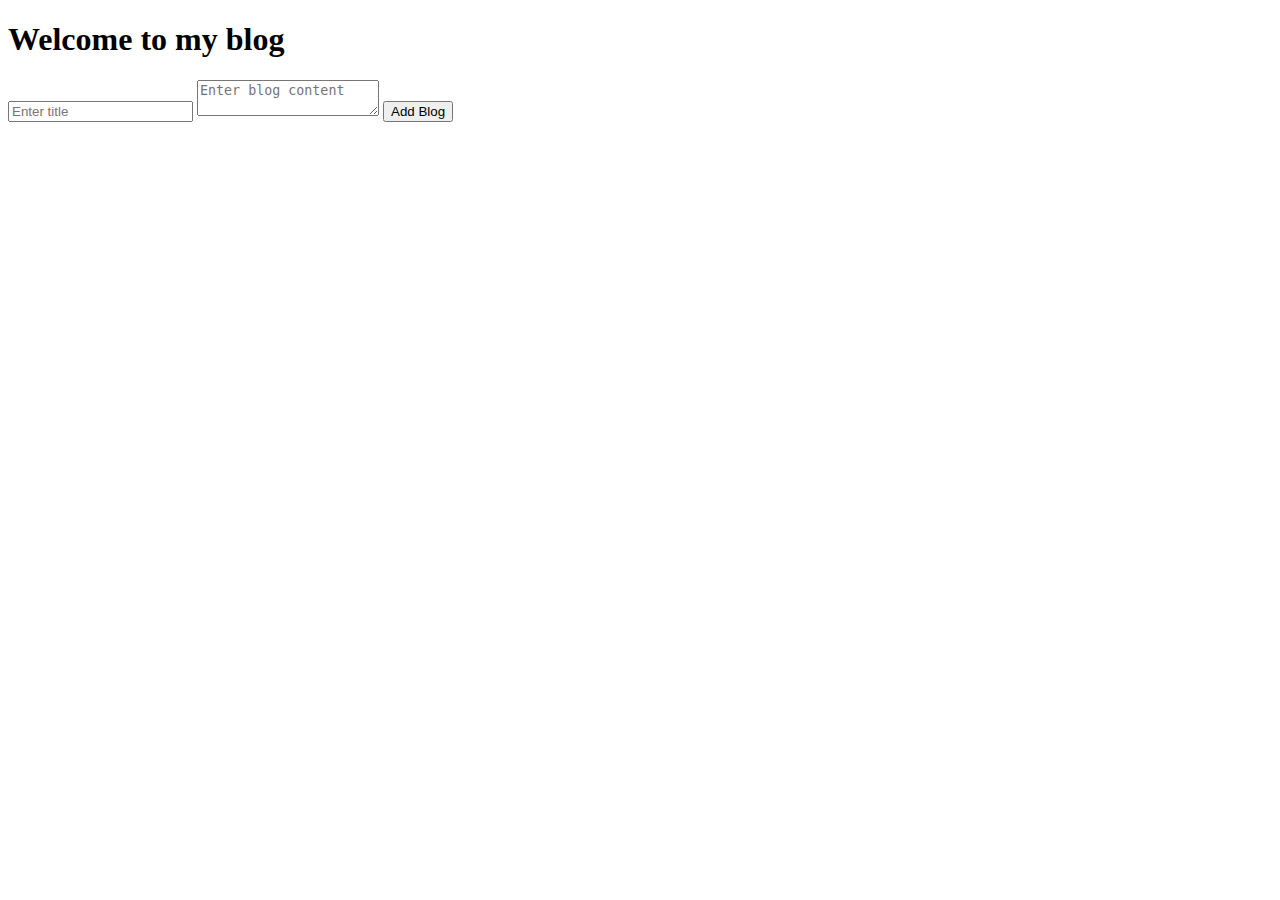
<file: Javascript/answer12/index.html>
<!DOCTYPE html>
<html lang="en">
  <head>
    <meta charset="UTF-8" />
    <meta name="viewport" content="width=device-width, initial-scale=1.0" />
    <title>Blog</title>
  </head>
  <body>
    <h1>Welcome to my blog</h1>
    <form id="addBlogForm">
      <input type="text" id="titleInput" placeholder="Enter title" required />
      <textarea
        id="bodyInput"
        placeholder="Enter blog content"
        required
      ></textarea>
      <button type="submit">Add Blog</button>
    </form>

    <ul id="blogList"></ul>

    <script src="./script.js"></script>
  </body>
</html>
</file>
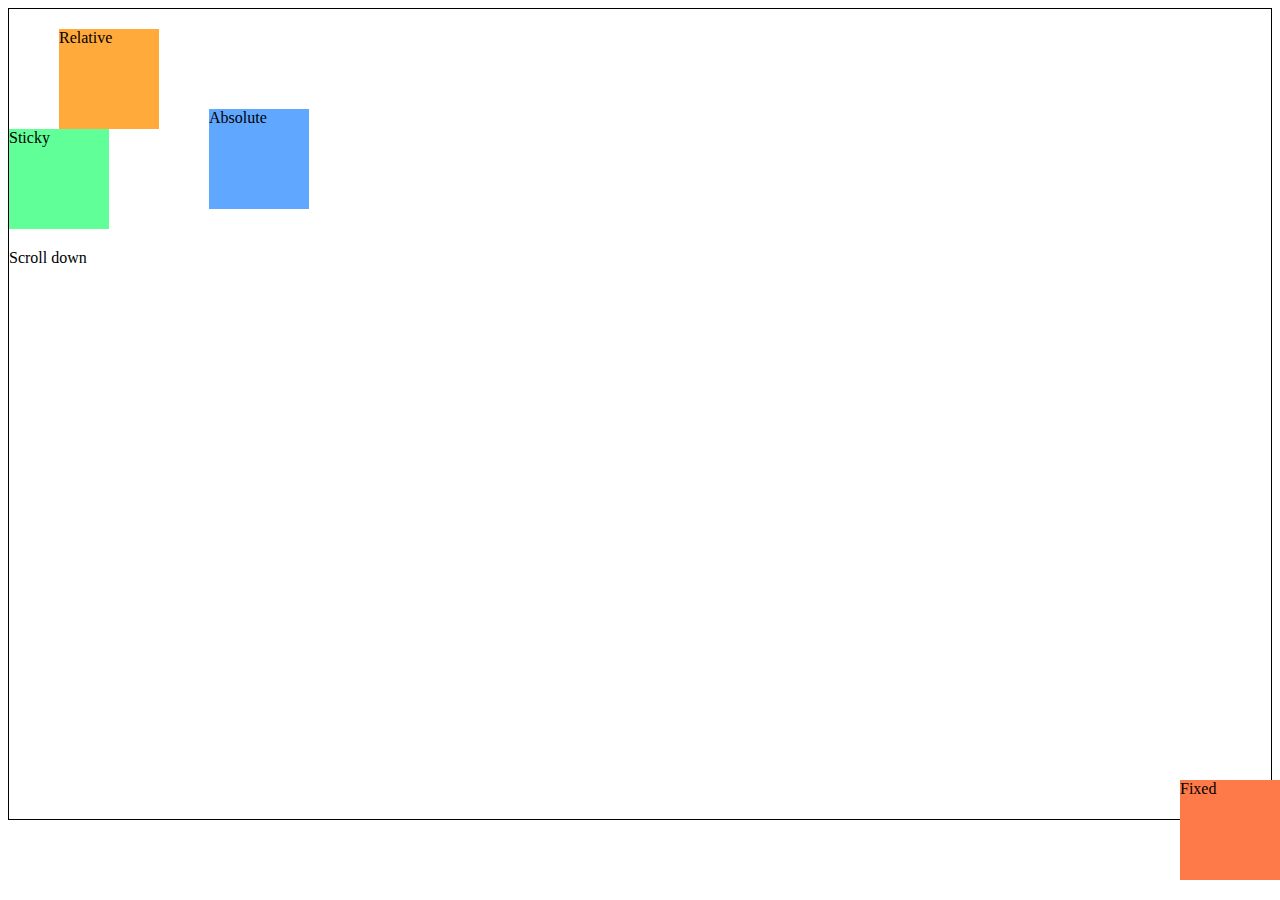
<file: CSS/answer7.html>
<!DOCTYPE html>
<html lang="en">
  <head>
    <meta charset="UTF-8" />
    <meta name="viewport" content="width=device-width, initial-scale=1.0" />
    <title>positions-css</title>
    <style>
      .container {
        height: 90vh;
        position: relative;
        border: 1px solid black;
        overflow: auto;
      }

      .container2 {
        height: 800px;
      }

      .box {
        width: 100px;
        height: 100px;
        margin-bottom: 20px;
      }

      .relative {
        position: relative;
        top: 20px;
        left: 50px;
        background-color: rgb(255, 170, 59);
      }

      .absolute {
        position: absolute;
        top: 100px;
        left: 200px;
        background-color: #5fa7ff;
      }

      .sticky {
        position: sticky;
        top: 50px;
        background-color: rgb(96, 255, 152);
      }

      .fixed {
        position: fixed;
        bottom: 0;
        right: 0;
        width: 100px;
        background-color: rgb(255, 122, 73);
      }
    </style>
  </head>
  <body>
    <div class="container">
      <div class="box relative">Relative</div>
      <div class="box absolute">Absolute</div>
      <div class="box sticky">Sticky</div>
      <div class="box fixed">Fixed</div>
      <div class="container2">Scroll down</div>
    </div>
  </body>
</html>
</file>
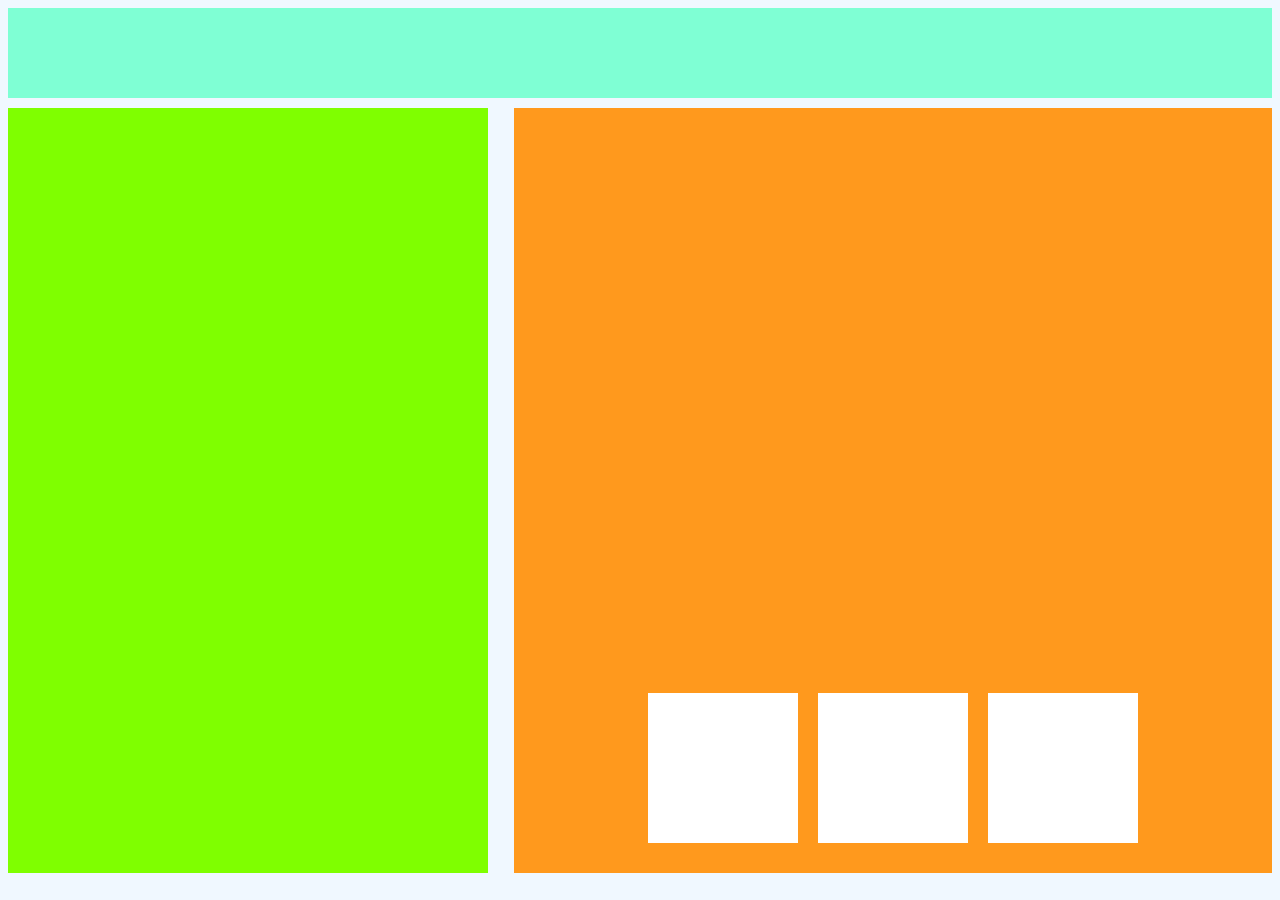
<file: CSS/answer9.html>
<!DOCTYPE html>
<html lang="en">
  <head>
    <meta charset="UTF-8" />
    <meta name="viewport" content="width=device-width, initial-scale=1.0" />
    <title>layout</title>
  </head>
  <style>
    body {
      background-color: aliceblue;
    }
    .header {
      height: 10vh;
      background-color: aquamarine;
      text-align: center;
    }

    .left {
      width: 38%;
      height: 85vh;
      background-color: chartreuse;
    }

    .right {
      width: 60%;
      background-color: rgb(255, 153, 29);
      height: 85vh;
      display: flex;
      justify-content: center;
      align-items: flex-end;
      gap: 20px;
    }

    .section {
      display: flex;
      justify-content: space-between;
      align-items: center;
      margin-top: 10px;
    }

    .img {
      height: 150px;
      width: 150px;
      background-color: #fff;
      margin-bottom: 30px;
    }
  </style>
  <body>
    <header class="header"></header>
    <section class="section">
      <aside class="left"></aside>
      <article class="right">
        <div class="img img1"></div>
        <div class="img img1"></div>
        <div class="img img1"></div>
      </article>
    </section>
  </body>
</html>
</file>
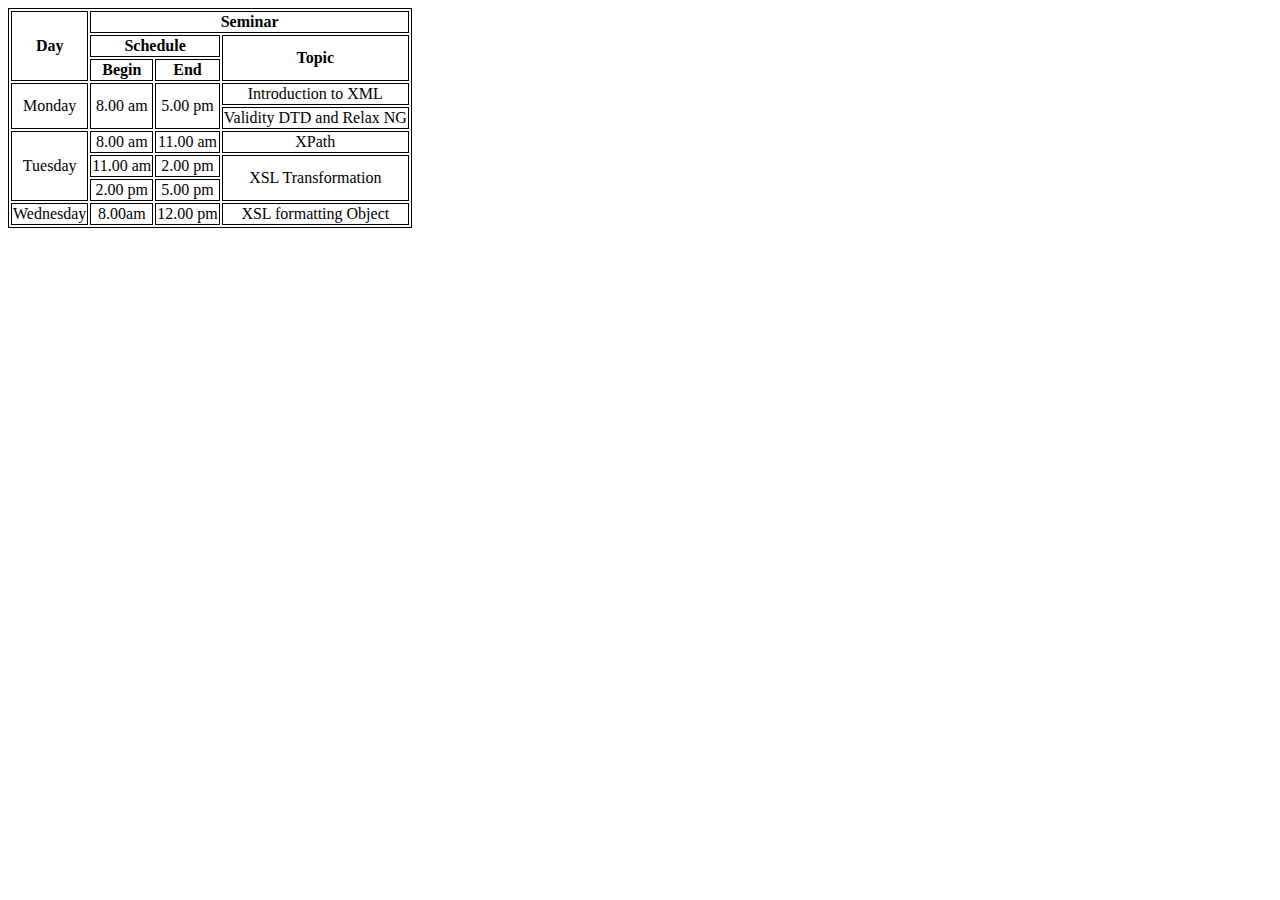
<file: HTML/answer10.html>
<!DOCTYPE html>
<html lang="en">
  <head>
    <meta charset="UTF-8" />
    <meta name="viewport" content="width=device-width, initial-scale=1.0" />
    <title>Answer-10</title>
  </head>
  <style>
    table,
    tr,
    th,
    td {
      border: 1px solid black;
      text-align: center;
    }
  </style>
  <body>
    <table>
      <tr>
        <th rowspan="3">Day</th>
        <th colspan="4">Seminar</th>
      </tr>
      <tr>
        <th colspan="2">Schedule</th>
        <th colspan="2" rowspan="2">Topic</th>
      </tr>
      <tr>
        <th>Begin</th>
        <th>End</th>
      </tr>
      <tr>
        <td rowspan="2">Monday</td>
        <td rowspan="2">8.00 am</td>
        <td rowspan="2">5.00 pm</td>
        <td>Introduction to XML</td>
      </tr>
      <tr>
        <td>Validity DTD and Relax NG</td>
      </tr>
      <tr>
        <td rowspan="3">Tuesday</td>
        <td>8.00 am</td>
        <td>11.00 am</td>
        <td colspan="2" rowspan="1.5">XPath</td>
      </tr>
      <tr>
        <td>11.00 am</td>
        <td>2.00 pm</td>
        <td colspan="2" rowspan="2">XSL Transformation</td>
      </tr>
      <tr>
        <td>2.00 pm</td>
        <td>5.00 pm</td>
      </tr>
      <tr>
        <td>Wednesday</td>
        <td>8.00am</td>
        <td>12.00 pm</td>
        <td colspan="2">XSL formatting Object</td>
      </tr>
    </table>
  </body>
</html>
</file>
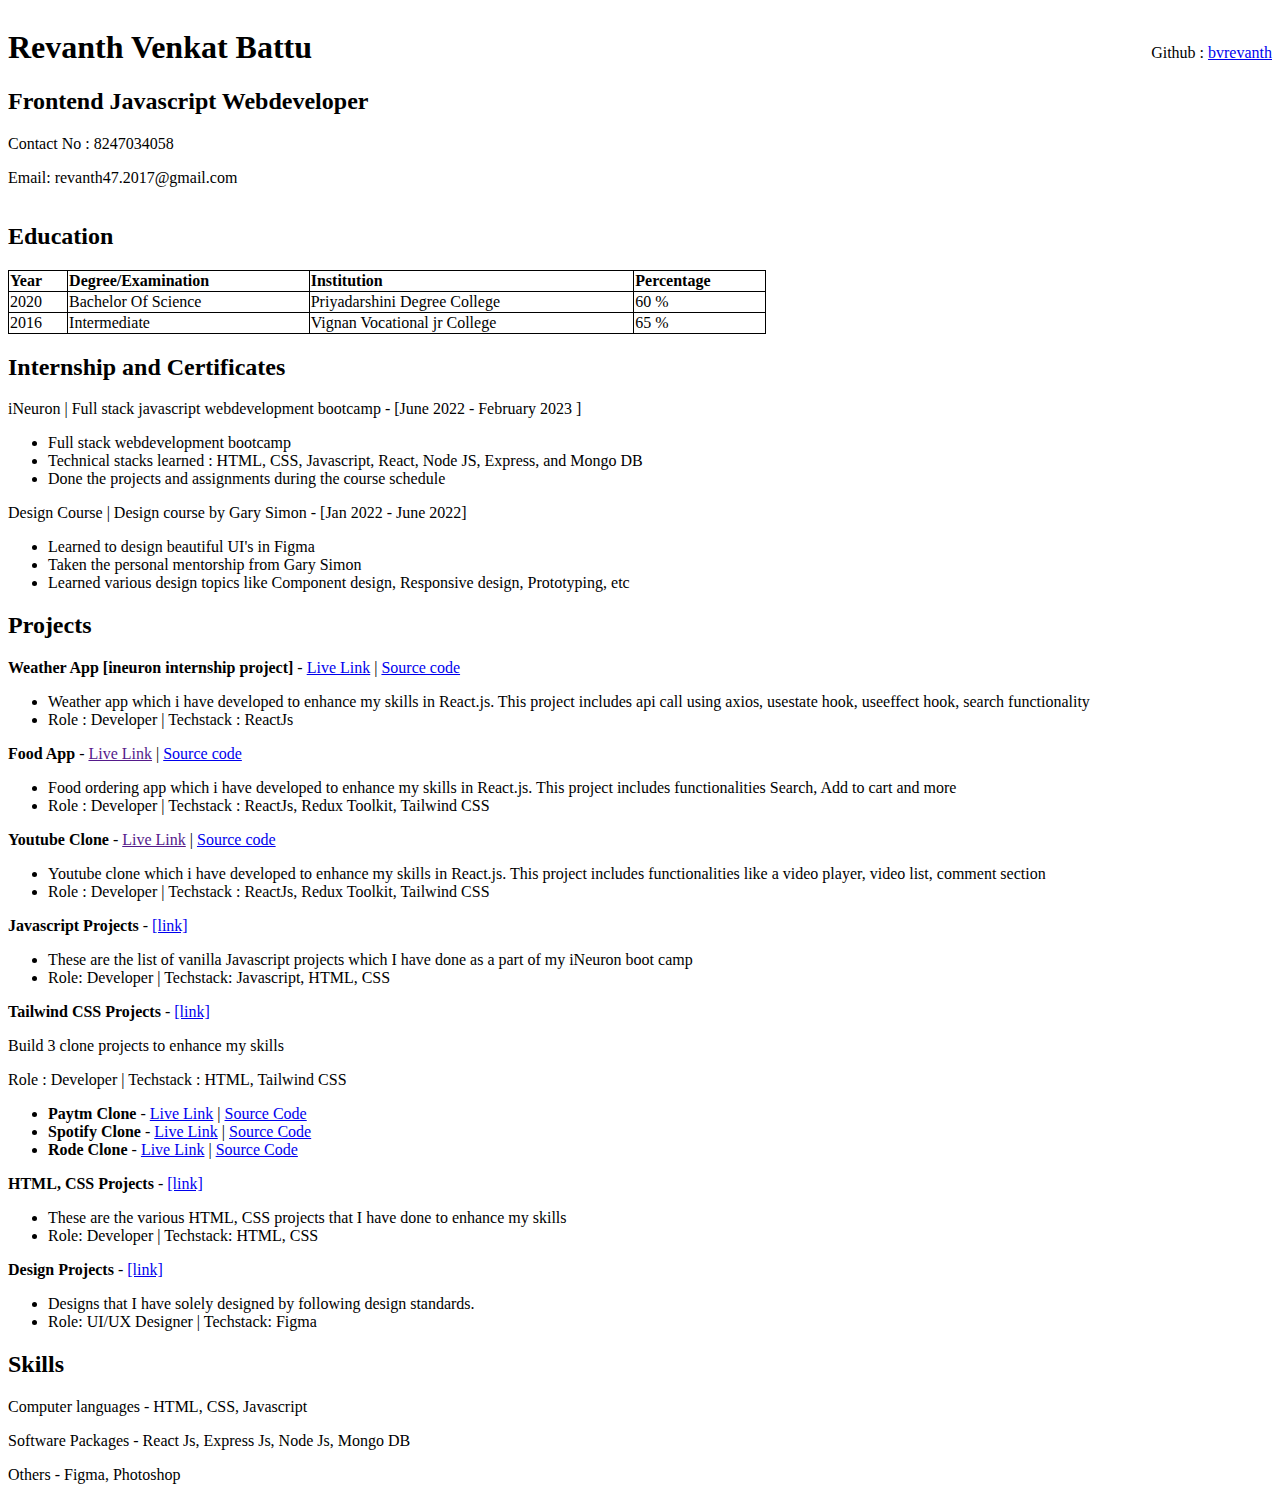
<file: HTML/answer4.html>
<!DOCTYPE html>
<html lang="en">
  <head>
    <meta charset="UTF-8" />
    <meta name="viewport" content="width=device-width, initial-scale=1.0" />
    <title>Resume</title>
    <style>
      table,
      th,
      td {
        border: 1px solid black;
        border-collapse: collapse;
      }

      .intro {
        display: flex;
        justify-content: space-between;
        align-items: baseline;
      }
    </style>
  </head>
  <body>
    <div class="intro">
      <div class="intro-left">
        <h1>Revanth Venkat Battu</h1>
        <h2>Frontend Javascript Webdeveloper</h2>
        <p>Contact No : 8247034058</p>
        <p>Email: revanth47.2017@gmail.com</p>
      </div>
      <div class="intro-right">
        <span
          >Github :
          <a target="_blank" href="https://github.com/bvrevanth"
            >bvrevanth</a
          ></span
        >
      </div>
    </div>
    <div class="education">
      <h2>Education</h2>
      <table style="width: 60%">
        <thead style="text-align: left">
          <tr>
            <th>Year</th>
            <th>Degree/Examination</th>
            <th>Institution</th>
            <th>Percentage</th>
          </tr>
        </thead>
        <tbody style="text-align: left">
          <tr>
            <td>2020</td>
            <td>Bachelor Of Science</td>
            <td>Priyadarshini Degree College</td>
            <td>60 %</td>
          </tr>
          <tr>
            <td>2016</td>
            <td>Intermediate</td>
            <td>Vignan Vocational jr College</td>
            <td>65 %</td>
          </tr>
        </tbody>
      </table>
    </div>
    <div class="courses">
      <h2>Internship and Certificates</h2>
      <div class="ineuron">
        <span>iNeuron</span> |
        <span>Full stack javascript webdevelopment bootcamp</span> -
        <span>[June 2022 - February 2023 ]</span>

        <ul>
          <li>Full stack webdevelopment bootcamp</li>
          <li>
            Technical stacks learned : HTML, CSS, Javascript, React, Node JS,
            Express, and Mongo DB
          </li>
          <li>Done the projects and assignments during the course schedule</li>
        </ul>
      </div>
      <div class="design">
        <span>Design Course</span> | <span>Design course by Gary Simon</span> -
        <span>[Jan 2022 - June 2022]</span>
        <ul>
          <li>Learned to design beautiful UI's in Figma</li>
          <li>Taken the personal mentorship from Gary Simon</li>
          <li>
            Learned various design topics like Component design, Responsive
            design, Prototyping, etc
          </li>
        </ul>
      </div>
    </div>
    <div class="projects">
      <h2>Projects</h2>
      <div class="react-proj">
        <div class="weather-app">
          <span>
            <strong>Weather App [ineuron internship project]</strong></span
          >
          -
          <span
            ><a
              target="_blank"
              href="https://weather-app-react-eta-lovat.vercel.app/"
              target="_blank"
              >Live Link</a
            >
            |
            <a
              target="_blank"
              href="https://github.com/bvrevanth/weather-app-react.git"
              target="_blank"
              >Source code</a
            ></span
          >
          <ul>
            <li>
              Weather app which i have developed to enhance my skills in
              React.js. This project includes api call using axios, usestate
              hook, useeffect hook, search functionality
            </li>
            <li>Role : Developer | Techstack : ReactJs</li>
          </ul>
        </div>
        <div class="food-app">
          <span> <strong>Food App</strong></span> -
          <span
            ><a href="">Live Link</a> |
            <a
              target="_blank"
              href="https://github.com/bvrevanth/Namaste-React.git"
              >Source code</a
            ></span
          >
          <ul>
            <li>
              Food ordering app which i have developed to enhance my skills in
              React.js. This project includes functionalities Search, Add to
              cart and more
            </li>
            <li>
              Role : Developer | Techstack : ReactJs, Redux Toolkit, Tailwind
              CSS
            </li>
          </ul>
        </div>
        <div class="youtube">
          <span> <strong>Youtube Clone</strong></span> -
          <span
            ><a href="">Live Link</a> |
            <a
              target="_blank"
              href="https://github.com/bvrevanth/my-youtube.git"
              >Source code</a
            ></span
          >
          <ul>
            <li>
              Youtube clone which i have developed to enhance my skills in
              React.js. This project includes functionalities like a video
              player, video list, comment section
            </li>
            <li>
              Role : Developer | Techstack : ReactJs, Redux Toolkit, Tailwind
              CSS
            </li>
          </ul>
        </div>
      </div>
      <div class="js-proj">
        <span><strong>Javascript Projects</strong></span> -
        <span
          ><a
            target="_blank"
            href="https://github.com/bvrevanth/javascript-projects-ineuron.git"
            >[link]</a
          ></span
        >
        <ul>
          <li>
            These are the list of vanilla Javascript projects which I have done
            as a part of my iNeuron boot camp
          </li>
          <li>Role: Developer | Techstack: Javascript, HTML, CSS</li>
        </ul>
      </div>
      <div class="tailwind-proj">
        <span><strong>Tailwind CSS Projects</strong></span> -
        <span
          ><a
            target="_blank"
            href="https://github.com/bvrevanth/TailwindCSS-projects-ineuron.git"
            >[link]</a
          ></span
        >
        <p>Build 3 clone projects to enhance my skills</p>
        <p>Role : Developer | Techstack : HTML, Tailwind CSS</p>
        <ul>
          <li>
            <strong>Paytm Clone</strong> -
            <a
              target="_blank"
              href="https://paytm-clone-tailwind-css-puce.vercel.app/"
              >Live Link</a
            >
            |
            <a
              target="_blank"
              href="https://github.com/bvrevanth/Paytm-clone-tailwindCSS.git"
              >Source Code</a
            >
          </li>
          <li>
            <strong>Spotify Clone</strong> -
            <a
              target="_blank"
              href="https://shopify-clone-tailwind-css.vercel.app/"
              >Live Link</a
            >
            |
            <a
              target="_blank"
              href="https://github.com/bvrevanth/Shopify-clone-TailwindCSS.git"
              >Source Code</a
            >
          </li>
          <li>
            <strong>Rode Clone</strong> -
            <a
              target="_blank"
              href="https://rode-clone-tailwind-css.vercel.app/"
              >Live Link</a
            >
            |
            <a
              target="_blank"
              href="https://github.com/bvrevanth/Rode-clone-TailwindCSS.git"
              >Source Code</a
            >
          </li>
        </ul>
      </div>
      <div class="html-css-proj">
        <span><strong>HTML, CSS Projects</strong></span> -
        <span
          ><a
            target="_blank"
            href="https://github.com/bvrevanth/html-css-projects-ineuron.git"
            >[link]</a
          ></span
        >
        <ul>
          <li>
            These are the various HTML, CSS projects that I have done to enhance
            my skills
          </li>
          <li>Role: Developer | Techstack: HTML, CSS</li>
        </ul>
      </div>
      <div class="uiux-proj">
        <span><strong>Design Projects</strong></span> -
        <span
          ><a
            target="_blank"
            href="https://github.com/bvrevanth/my-ui-ux-designs.git"
            >[link]</a
          ></span
        >
        <ul>
          <li>
            Designs that I have solely designed by following design standards.
          </li>
          <li>Role: UI/UX Designer | Techstack: Figma</li>
        </ul>
      </div>
    </div>
    <div class="skills">
      <h2>Skills</h2>
      <p>Computer languages - HTML, CSS, Javascript</p>
      <p>Software Packages - React Js, Express Js, Node Js, Mongo DB</p>
      <p>Others - Figma, Photoshop</p>
    </div>
  </body>
</html>
</file>
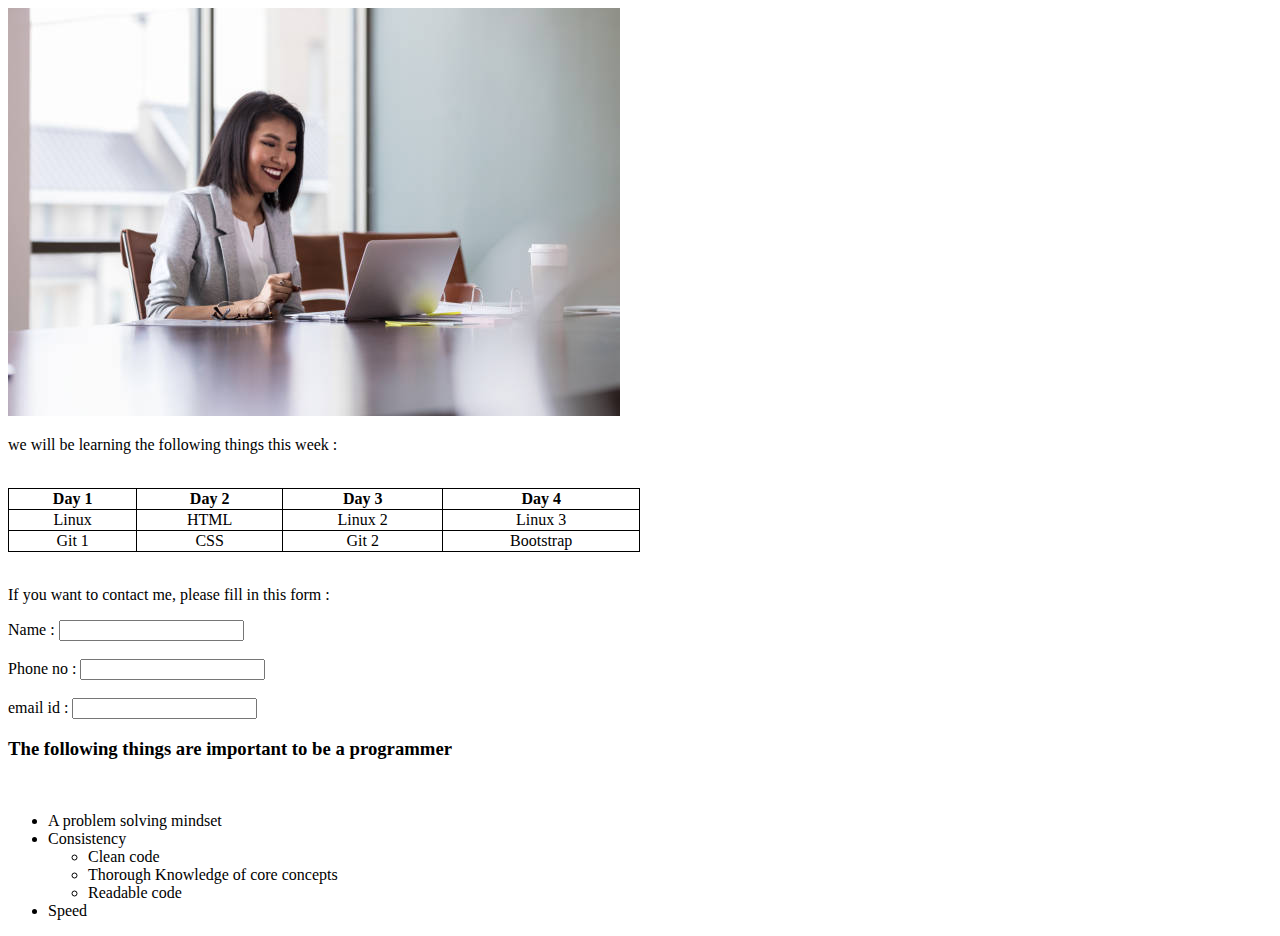
<file: HTML/answer5.html>
<!DOCTYPE html>
<html lang="en">
  <head>
    <meta charset="UTF-8" />
    <meta name="viewport" content="width=device-width, initial-scale=1.0" />
    <title>Answer 5 - html</title>
    <style>
      table,
      th,
      td {
        border: 1px solid black;
        border-collapse: collapse;
        text-align: center;
      }
    </style>
  </head>
  <body>
    <img src="./istockphoto-1152654730-612x612.jpg" alt="girl with laptop" />
    <br />
    <p>we will be learning the following things this week :</p>
    <br />
    <table style="width: 50%">
      <tr>
        <th>Day 1</th>
        <th>Day 2</th>
        <th>Day 3</th>
        <th>Day 4</th>
      </tr>
      <tr>
        <td>Linux</td>
        <td>HTML</td>
        <td>Linux 2</td>
        <td>Linux 3</td>
      </tr>
      <tr>
        <td>Git 1</td>
        <td>CSS</td>
        <td>Git 2</td>
        <td>Bootstrap</td>
      </tr>
    </table>
    <br />
    <p>If you want to contact me, please fill in this form :</p>
    <form action="">
      <label for="Name">Name :</label>
      <input type="text" />
      <br />
      <br />
      <label for="Name">Phone no :</label>
      <input type="text" />
      <br />
      <br />
      <label for="Name">email id :</label>
      <input type="text" />
    </form>
    <h3>The following things are important to be a programmer</h3>
    <br />
    <ul>
      <li>A problem solving mindset</li>
      <li>Consistency</li>
      <ul>
        <li>Clean code</li>
        <li>Thorough Knowledge of core concepts</li>
        <li>Readable code</li>
      </ul>
      <li>Speed</li>
    </ul>
  </body>
</html>
</file>
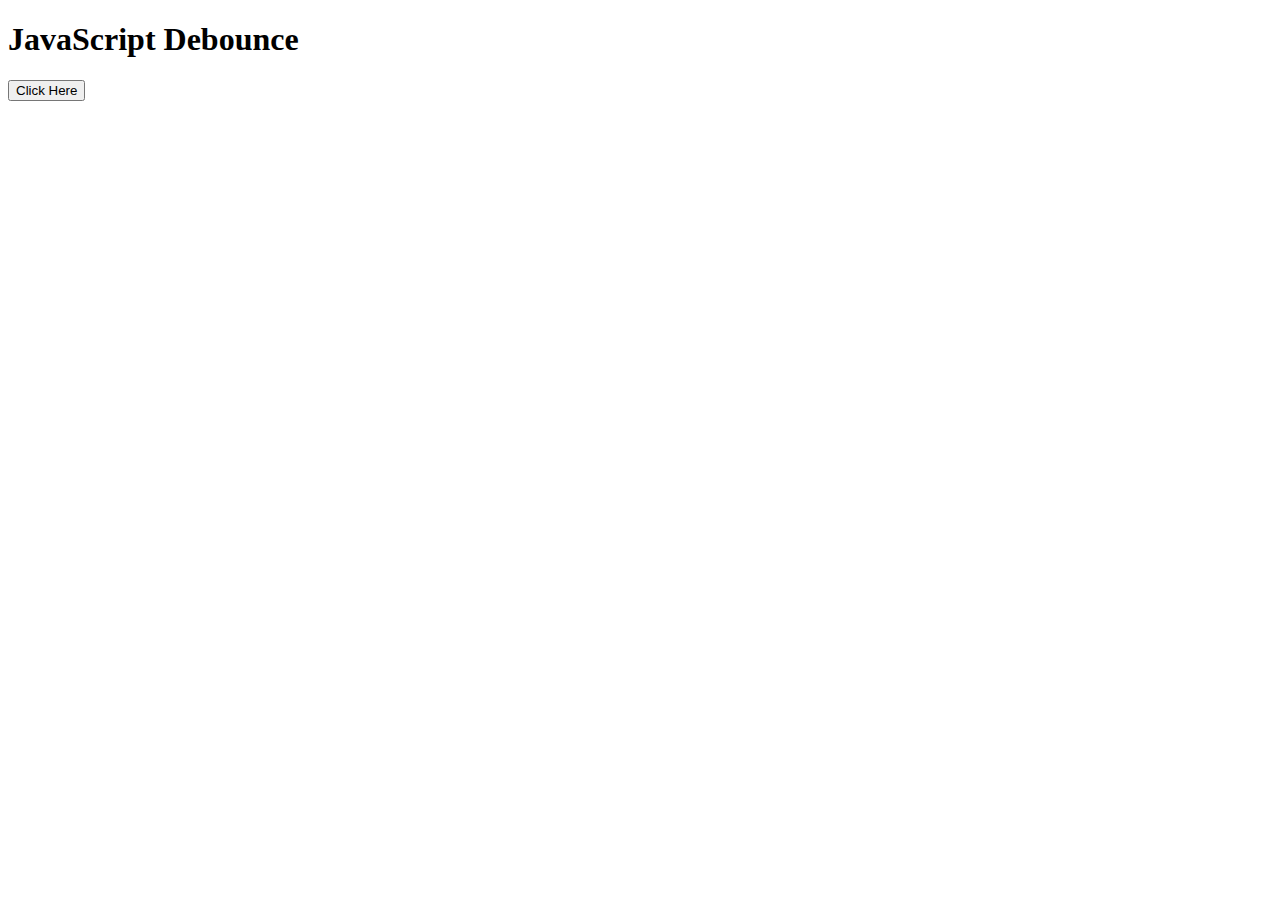
<file: Javascript/answer10.html>
<!DOCTYPE html>
<html>
  <body>
    <h1>JavaScript Debounce</h1>
    <input type="button" id="debounce" value="Click Here" />
    <script>
      var button = document.getElementById("debounce");
      const debounce = (func, wait) => {
        let debounceTimer;
        return function () {
          const context = this;
          const args = arguments;
          clearTimeout(debounceTimer);
          debounceTimer = setTimeout(() => func.apply(context, args), wait);
        };
      };
      button.addEventListener(
        "click",
        debounce(function () {
          alert(
            "Hello\n This message will be displayed after 3 seconds, and no matters how many times we click the button."
          );
        }, 4000)
      );
    </script>
  </body>
</html>
</file>
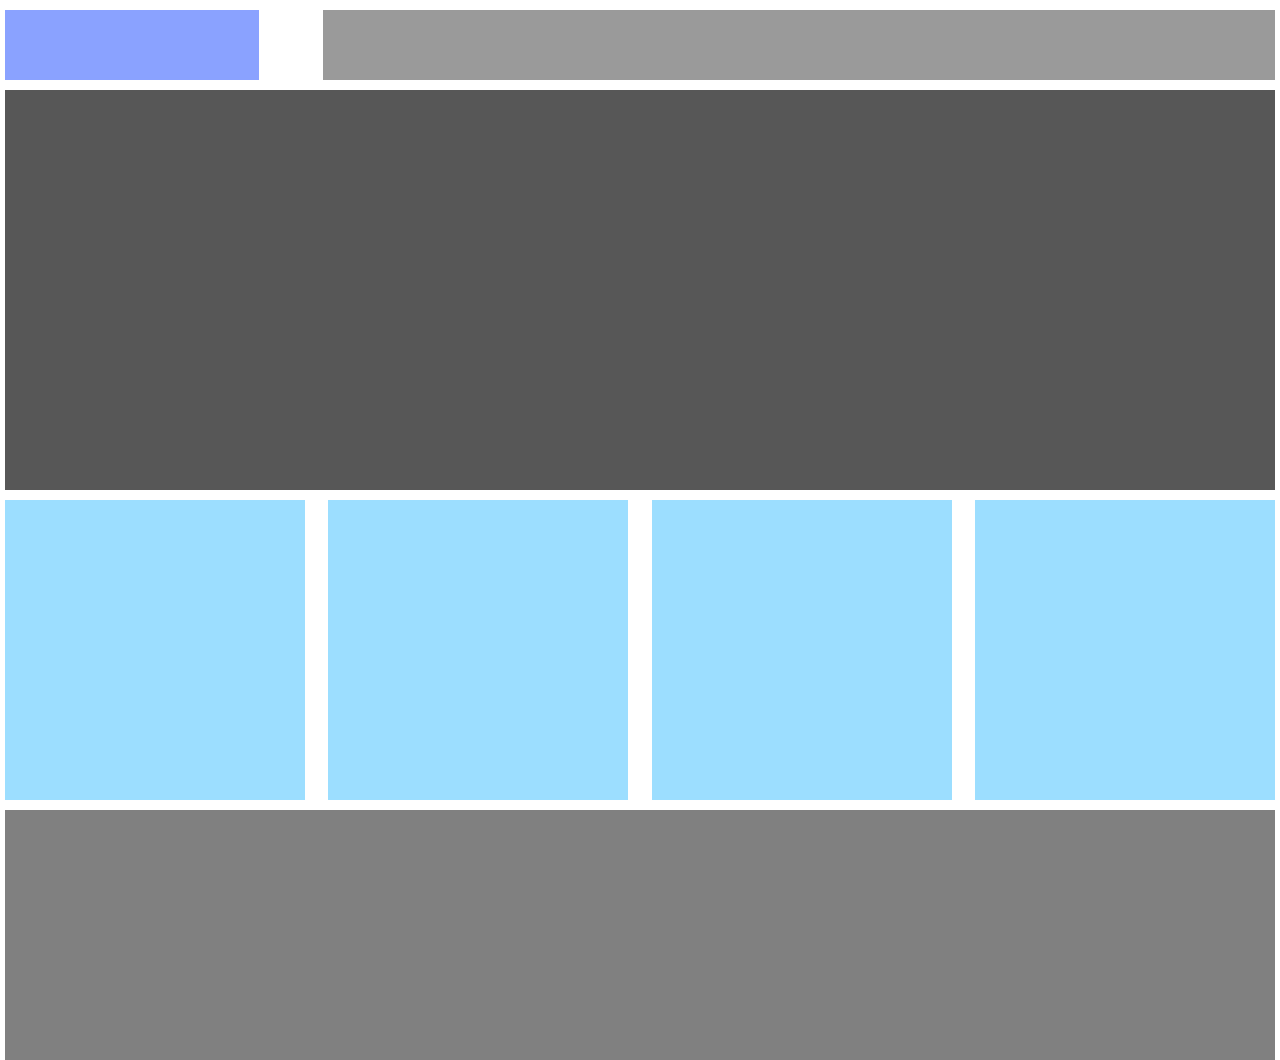
<file: CSS/answer10/answer10.html>
<!DOCTYPE html>
<html lang="en">
  <head>
    <meta charset="UTF-8" />
    <meta name="viewport" content="width=device-width, initial-scale=1.0" />
    <title>Document</title>
    <link rel="stylesheet" href="./answer10.css" />
  </head>
  <body>
    <nav class="navbar">
      <div class="nav-left"></div>
      <div class="nav-right"></div>
    </nav>
    <section class="hero"></section>
    <section class="cards">
      <div class="card one"></div>
      <div class="card two"></div>
      <div class="card three"></div>
      <div class="card four"></div>
    </section>
    <footer class="footer"></footer>
  </body>
</html>
</file>
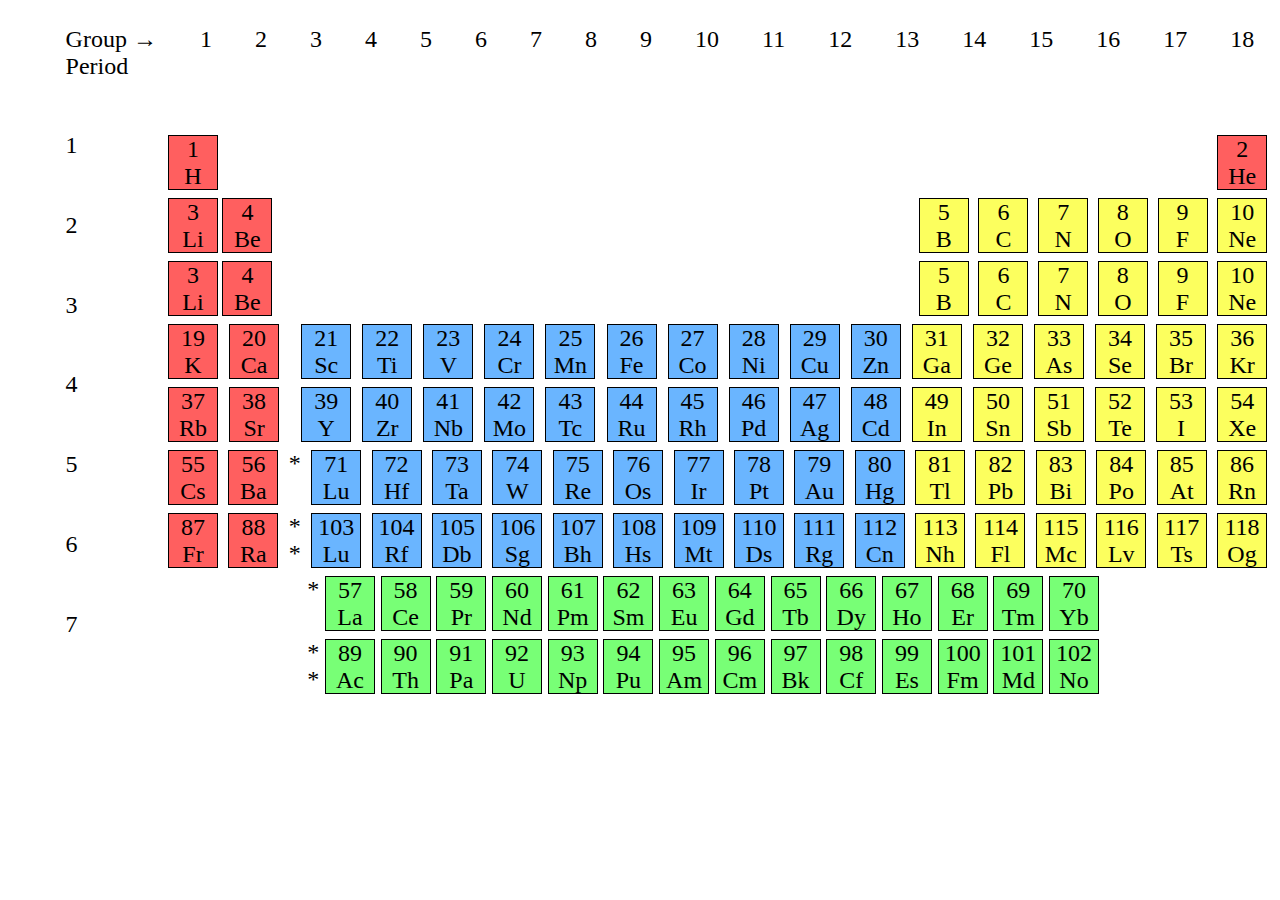
<file: CSS/answer8/answer8.html>
<!DOCTYPE html>
<html lang="en">
  <head>
    <meta charset="UTF-8" />
    <meta http-equiv="X-UA-Compatible" content="IE=edge" />
    <meta name="viewport" content="width=device-width, initial-scale=1.0" />
    <title>Periodic Table</title>
    <link rel="stylesheet" href="./answer8.css" />
  </head>

  <body>
    <div class="container">
      <div class="row number">
        <ul>
          <li>Group →</li>
          <li>1</li>
          <li>2</li>
          <li>3</li>
          <li>4</li>
          <li>5</li>
          <li>6</li>
          <li>7</li>
          <li>8</li>
          <li>9</li>
          <li>10</li>
          <li>11</li>
          <li>12</li>
          <li>13</li>
          <li>14</li>
          <li>15</li>
          <li>16</li>
          <li>17</li>
          <li>18</li>
        </ul>
      </div>
      <div class="column">
        <ul>
          <li>Period</li>
          <li>1</li>
          <li>2</li>
          <li>3</li>
          <li>4</li>
          <li>5</li>
          <li>6</li>
          <li>7</li>
        </ul>
      </div>
      <div class="element-container">
        <div class="row period">
          <ul class="period-1">
            <li class="s-block"><span>1</span> <span>H</span></li>
            <li class="s-block"><span>2</span> <span>He</span></li>
          </ul>
          <ul class="period-2">
            <span class="row-left">
              <li class="s-block"><span>3</span> <span>Li</span></li>
              <li class="s-block"><span>4</span> <span>Be</span></li>
            </span>
            <span class="row-right">
              <li class="p-block"><span>5</span> <span>B</span></li>
              <li class="p-block"><span>6</span> <span>C</span></li>
              <li class="p-block"><span>7</span> <span>N</span></li>
              <li class="p-block"><span>8</span> <span>O</span></li>
              <li class="p-block"><span>9</span> <span>F</span></li>
              <li class="p-block"><span>10</span> <span>Ne</span></li>
            </span>
          </ul>
          <ul class="period-3">
            <span class="row-left">
              <li class="s-block"><span>3</span> <span>Li</span></li>
              <li class="s-block"><span>4</span> <span>Be</span></li>
            </span>

            <span class="row-right">
              <li class="p-block"><span>5</span> <span>B</span></li>
              <li class="p-block"><span>6</span> <span>C</span></li>
              <li class="p-block"><span>7</span> <span>N</span></li>
              <li class="p-block"><span>8</span> <span>O</span></li>
              <li class="p-block"><span>9</span> <span>F</span></li>
              <li class="p-block"><span>10</span> <span>Ne</span></li>
            </span>
          </ul>
          <ul class="period-4">
            <li class="s-block"><span>19</span> <span>K</span></li>
            <li class="s-block"><span>20</span> <span>Ca</span></li>
            <p></p>
            <li class="d-block"><span>21</span> <span>Sc</span></li>
            <li class="d-block"><span>22</span> <span>Ti</span></li>
            <li class="d-block"><span>23</span> <span>V</span></li>
            <li class="d-block"><span>24</span> <span>Cr</span></li>
            <li class="d-block"><span>25</span> <span>Mn</span></li>
            <li class="d-block"><span>26</span> <span>Fe</span></li>
            <li class="d-block"><span>27</span> <span>Co</span></li>
            <li class="d-block"><span>28</span> <span>Ni</span></li>
            <li class="d-block"><span>29</span> <span>Cu</span></li>
            <li class="d-block"><span>30</span> <span>Zn</span></li>
            <li class="p-block"><span>31</span> <span>Ga</span></li>
            <li class="p-block"><span>32</span> <span>Ge</span></li>
            <li class="p-block"><span>33</span> <span>As</span></li>
            <li class="p-block"><span>34</span> <span>Se</span></li>
            <li class="p-block"><span>35</span> <span>Br</span></li>
            <li class="p-block"><span>36</span> <span>Kr</span></li>
          </ul>
          <ul class="period-5">
            <li class="s-block"><span>37</span> <span>Rb</span></li>
            <li class="s-block"><span>38</span> <span>Sr</span></li>
            <p></p>
            <li class="d-block"><span>39</span> <span>Y</span></li>
            <li class="d-block"><span>40</span> <span>Zr</span></li>
            <li class="d-block"><span>41</span> <span>Nb</span></li>
            <li class="d-block"><span>42</span> <span>Mo</span></li>
            <li class="d-block"><span>43</span> <span>Tc</span></li>
            <li class="d-block"><span>44</span> <span>Ru</span></li>
            <li class="d-block"><span>45</span> <span>Rh</span></li>
            <li class="d-block"><span>46</span> <span>Pd</span></li>
            <li class="d-block"><span>47</span> <span>Ag</span></li>
            <li class="d-block"><span>48</span> <span>Cd</span></li>
            <li class="p-block"><span>49</span> <span>In</span></li>
            <li class="p-block"><span>50</span> <span>Sn</span></li>
            <li class="p-block"><span>51</span> <span>Sb</span></li>
            <li class="p-block"><span>52</span> <span>Te</span></li>
            <li class="p-block"><span>53</span> <span>I</span></li>
            <li class="p-block"><span>54</span> <span>Xe</span></li>
          </ul>
          <ul class="period-6">
            <li class="s-block"><span>55</span> <span>Cs</span></li>
            <li class="s-block"><span>56</span> <span>Ba</span></li>
            <p>*</p>
            <li class="d-block"><span>71</span> <span>Lu</span></li>
            <li class="d-block"><span>72</span> <span>Hf</span></li>
            <li class="d-block"><span>73</span> <span>Ta</span></li>
            <li class="d-block"><span>74</span> <span>W</span></li>
            <li class="d-block"><span>75</span> <span>Re</span></li>
            <li class="d-block"><span>76</span> <span>Os</span></li>
            <li class="d-block"><span>77</span> <span>Ir</span></li>
            <li class="d-block"><span>78</span> <span>Pt</span></li>
            <li class="d-block"><span>79</span> <span>Au</span></li>
            <li class="d-block"><span>80</span> <span>Hg</span></li>
            <li class="p-block"><span>81</span> <span>Tl</span></li>
            <li class="p-block"><span>82</span> <span>Pb</span></li>
            <li class="p-block"><span>83</span> <span>Bi</span></li>
            <li class="p-block"><span>84</span> <span>Po</span></li>
            <li class="p-block"><span>85</span> <span>At</span></li>
            <li class="p-block"><span>86</span> <span>Rn</span></li>
          </ul>
          <ul class="period-7">
            <li class="s-block"><span>87</span> <span>Fr</span></li>
            <li class="s-block"><span>88</span> <span>Ra</span></li>
            <p><span>*</span><span>*</span></p>
            <li class="d-block"><span>103</span> <span>Lu</span></li>
            <li class="d-block"><span>104</span> <span>Rf</span></li>
            <li class="d-block"><span>105</span> <span>Db</span></li>
            <li class="d-block"><span>106</span> <span>Sg</span></li>
            <li class="d-block"><span>107</span> <span>Bh</span></li>
            <li class="d-block"><span>108</span> <span>Hs</span></li>
            <li class="d-block"><span>109</span> <span>Mt</span></li>
            <li class="d-block"><span>110</span> <span>Ds</span></li>
            <li class="d-block"><span>111</span> <span>Rg</span></li>
            <li class="d-block"><span>112</span> <span>Cn</span></li>
            <li class="p-block"><span>113</span> <span>Nh</span></li>
            <li class="p-block"><span>114</span> <span>Fl</span></li>
            <li class="p-block"><span>115</span> <span>Mc</span></li>
            <li class="p-block"><span>116</span> <span>Lv</span></li>
            <li class="p-block"><span>117</span> <span>Ts</span></li>
            <li class="p-block"><span>118</span> <span>Og</span></li>
          </ul>
          <ul class="period-f">
            <p>*</p>
            <li class="f-block"><span>57</span> <span>La</span></li>
            <li class="f-block"><span>58</span> <span>Ce</span></li>
            <li class="f-block"><span>59</span> <span>Pr</span></li>
            <li class="f-block"><span>60</span> <span>Nd</span></li>
            <li class="f-block"><span>61</span> <span>Pm</span></li>
            <li class="f-block"><span>62</span> <span>Sm</span></li>
            <li class="f-block"><span>63</span> <span>Eu</span></li>
            <li class="f-block"><span>64</span> <span>Gd</span></li>
            <li class="f-block"><span>65</span> <span>Tb</span></li>
            <li class="f-block"><span>66</span> <span>Dy</span></li>
            <li class="f-block"><span>67</span> <span>Ho</span></li>
            <li class="f-block"><span>68</span> <span>Er</span></li>
            <li class="f-block"><span>69</span> <span>Tm</span></li>
            <li class="f-block"><span>70</span> <span>Yb</span></li>
          </ul>
          <ul class="period-f">
            <p><span>*</span><span>*</span></p>
            <li class="f-block"><span>89</span> <span>Ac</span></li>
            <li class="f-block"><span>90</span> <span>Th</span></li>
            <li class="f-block"><span>91</span> <span>Pa</span></li>
            <li class="f-block"><span>92</span> <span>U</span></li>
            <li class="f-block"><span>93</span> <span>Np</span></li>
            <li class="f-block"><span>94</span> <span>Pu</span></li>
            <li class="f-block"><span>95</span> <span>Am</span></li>
            <li class="f-block"><span>96</span> <span>Cm</span></li>
            <li class="f-block"><span>97</span> <span>Bk</span></li>
            <li class="f-block"><span>98</span> <span>Cf</span></li>
            <li class="f-block"><span>99</span> <span>Es</span></li>
            <li class="f-block"><span>100</span> <span>Fm</span></li>
            <li class="f-block"><span>101</span> <span>Md</span></li>
            <li class="f-block"><span>102</span> <span>No</span></li>
          </ul>
        </div>
      </div>
    </div>
  </body>
</html>
</file>
<file: CSS/answer10/answer10.css>
* {
  box-sizing: border-box;
  margin: 0;
  padding: 0;
}

body {
  padding-left: 5px;
  padding-right: 5px;
}

.navbar {
  height: 70px;
  /* background-color: aqua; */
  display: flex;
  justify-content: space-between;
  margin-top: 10px;
}

.nav-left {
  width: 20%;
  background-color: rgb(138, 162, 255);
}

.nav-right {
  width: 75%;
  background-color: rgb(154, 154, 154);
}

.hero {
  height: 400px;
  background-color: rgb(87, 87, 87);
  margin-top: 10px;
}

.cards {
  display: flex;
  align-items: center;
  justify-content: space-between;
  margin-top: 10px;
}

.card {
  height: 300px;
  width: 300px;
  background-color: rgb(156, 222, 255);
}

.footer {
  height: 250px;
  background-color: gray;
  margin-top: 10px;
}

/* Media queries */

@media (max-width: 780px) {
  .cards {
    gap: 10px;
  }

  .card {
    /* width: 100%; */
    height: 200px;
  }
}

@media (max-width: 477px) {
  .navbar {
    height: 30px;
  }

  .hero {
    height: 250px;
  }

  .cards {
    display: flex;
    flex-direction: column;
    gap: 10px;
  }

  .card {
    width: 100%;
    height: 150px;
  }

  .footer {
    height: 100px;
  }
}
</file>
<file: CSS/answer8/answer8.css>
*,
*::before,
*::after {
  box-sizing: border-box;
  margin: 0;
}

.container {
  margin: 2% 2% 0% 2%;
  /* border: 2px solid red; */
  font-size: 1.5rem;
}
.number ul {
  display: flex;
  justify-content: space-between;
  flex-direction: row;
}
ul li {
  list-style: none;
}
/* block color section */
.s-block {
  background-color: #ff5f5f;
}
.p-block {
  background-color: #fcff5e;
}
.d-block {
  background-color: #6ab5ff;
}
.f-block {
  background-color: #78ff76;
}
/* Element container section */
.element-container {
  position: absolute;
  top: 15%;
  left: 10%;
  width: 89vw;
  height: 60vh;
  /* border: 2px solid yellowgreen; */
}
/* Period section */
.period ul li {
  width: 50px;
  height: 55px;
  text-align: center;
  border: 1px solid black;
  display: flex;
  flex-direction: column;
}
span.row-left,
span.row-right {
  /* border: 2px solid red; */
  display: flex;
}
span.row-left {
  justify-content: space-between;
  width: 9.5%;
}
span.row-right {
  justify-content: space-between;
  width: 31.7%;
}
.column ul {
  display: flex;
  flex-direction: column;
  justify-content: space-between;
  /* border: 2px solid rebeccapurple; */
  width: 6%;
  height: 65vh;
}
.period ul {
  position: relative;
  /* border: 2px solid brown; */
  display: flex;
  flex-direction: row;
  justify-content: space-between;
}

.period ul {
  margin-bottom: 8px;
}
p {
  display: flex;
  flex-direction: column;
}

.period-f {
  margin-left: 5.8em;
  width: 65vw;
  /* border: 2px solid yellow; */
}
</file>
